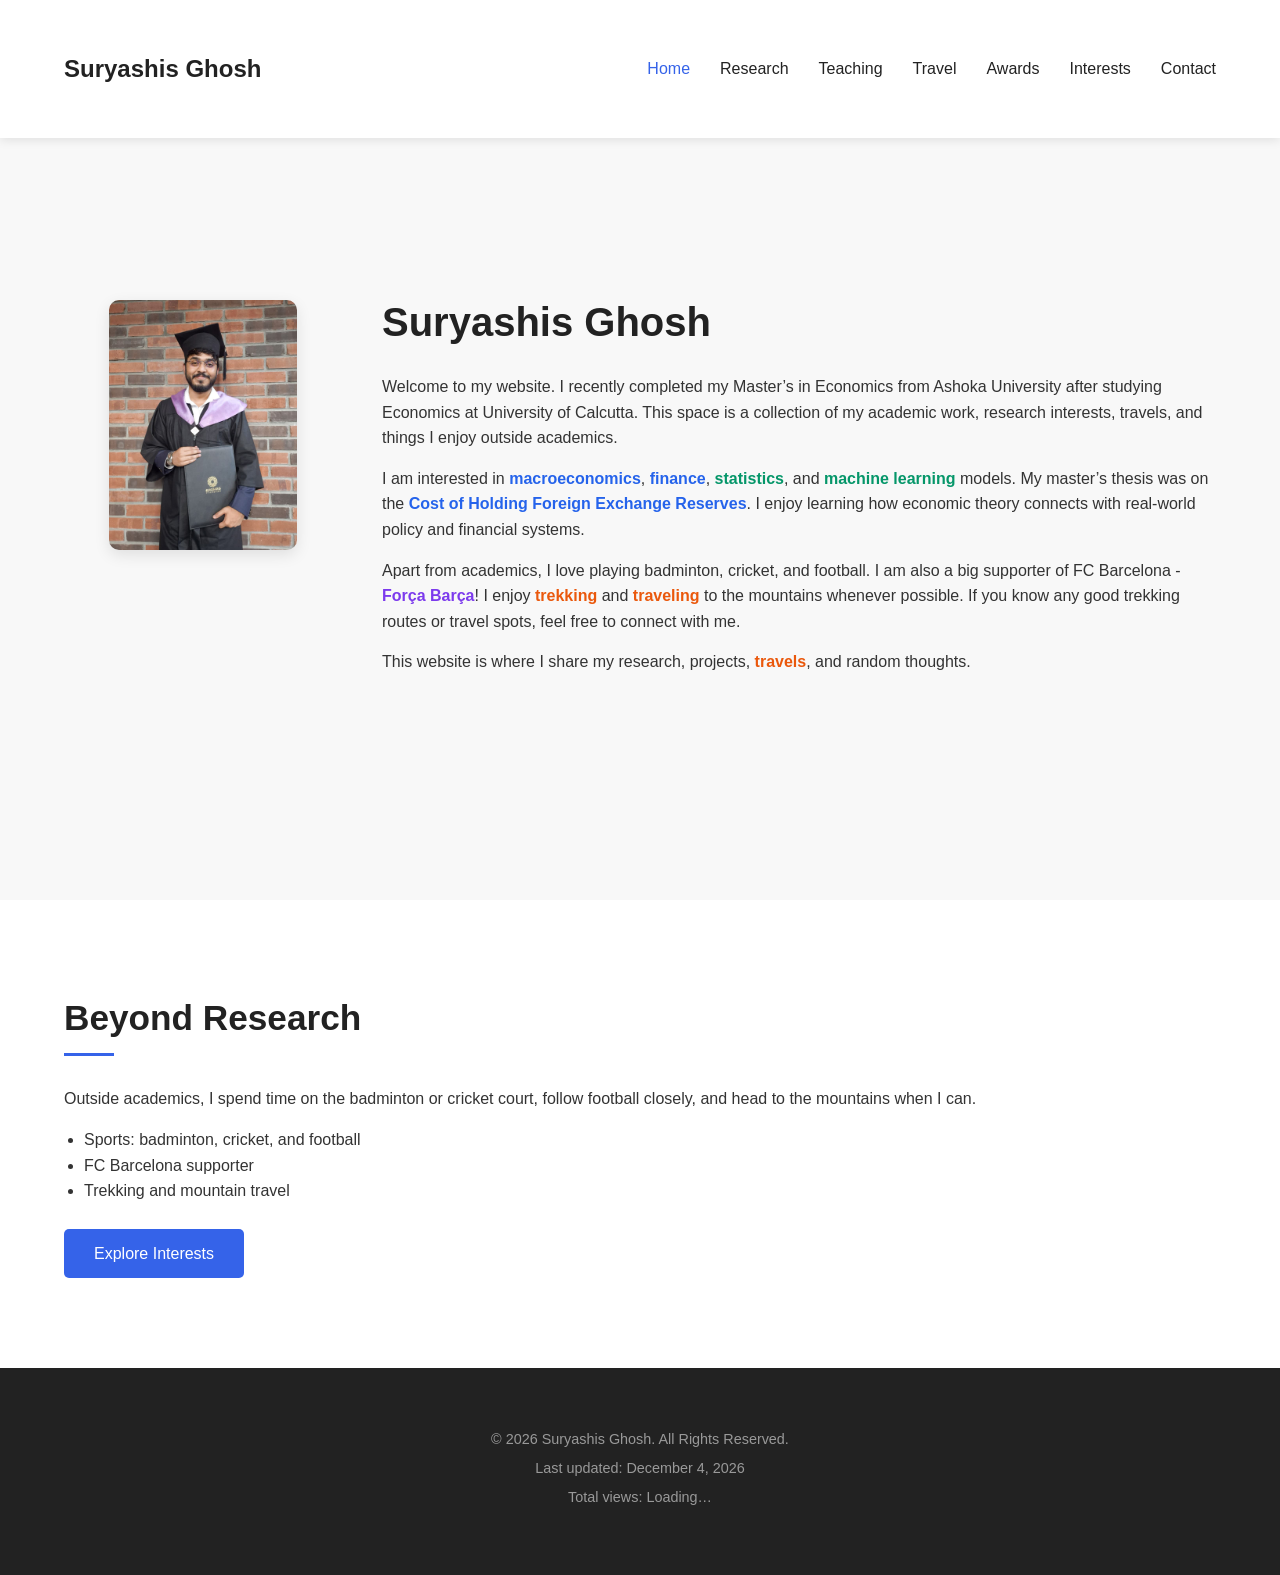
<file: index.html>
<!DOCTYPE html>
<html lang="en">
  <head>
    <meta charset="UTF-8" />
    <meta name="viewport" content="width=device-width, initial-scale=1.0" />
    <title>Suryashis Ghosh - Personal Website</title>
    <meta name="description" content="Personal website of Suryashis Ghosh, Economics Researcher at Ashoka University" />
    <meta name="author" content="Suryashis Ghosh" />

     <meta property="og:title" content="Suryashis Ghosh - Economics Researcher" />
    <meta property="og:description" content="Personal website showcasing research, teaching and travel experiences" />
    <meta property="og:type" content="website" />
    <meta property="og:image" content="https://gsuryashis.github.io/src/Homepage pic.jpg" />

    <meta name="twitter:card" content="summary_large_image" />
    <meta name="twitter:site" content="@suryashis33_" />
    <meta name="twitter:image" content="https://gsuryashis.github.io/src/Homepage pic.jpg" />
    
    <meta http-equiv="refresh" content="0;url=src/index.html">
  </head>

  <body>
    <p>Redirecting to <a href="src/index.html">Suryashis Ghosh's Personal Website</a>...</p>
    <!-- IMPORTANT: DO NOT REMOVE THIS SCRIPT TAG OR THIS VERY COMMENT! -->
    <script src="https://cdn.gpteng.co/gptengineer.js" type="module"></script>
  </body>
</html>
</file>
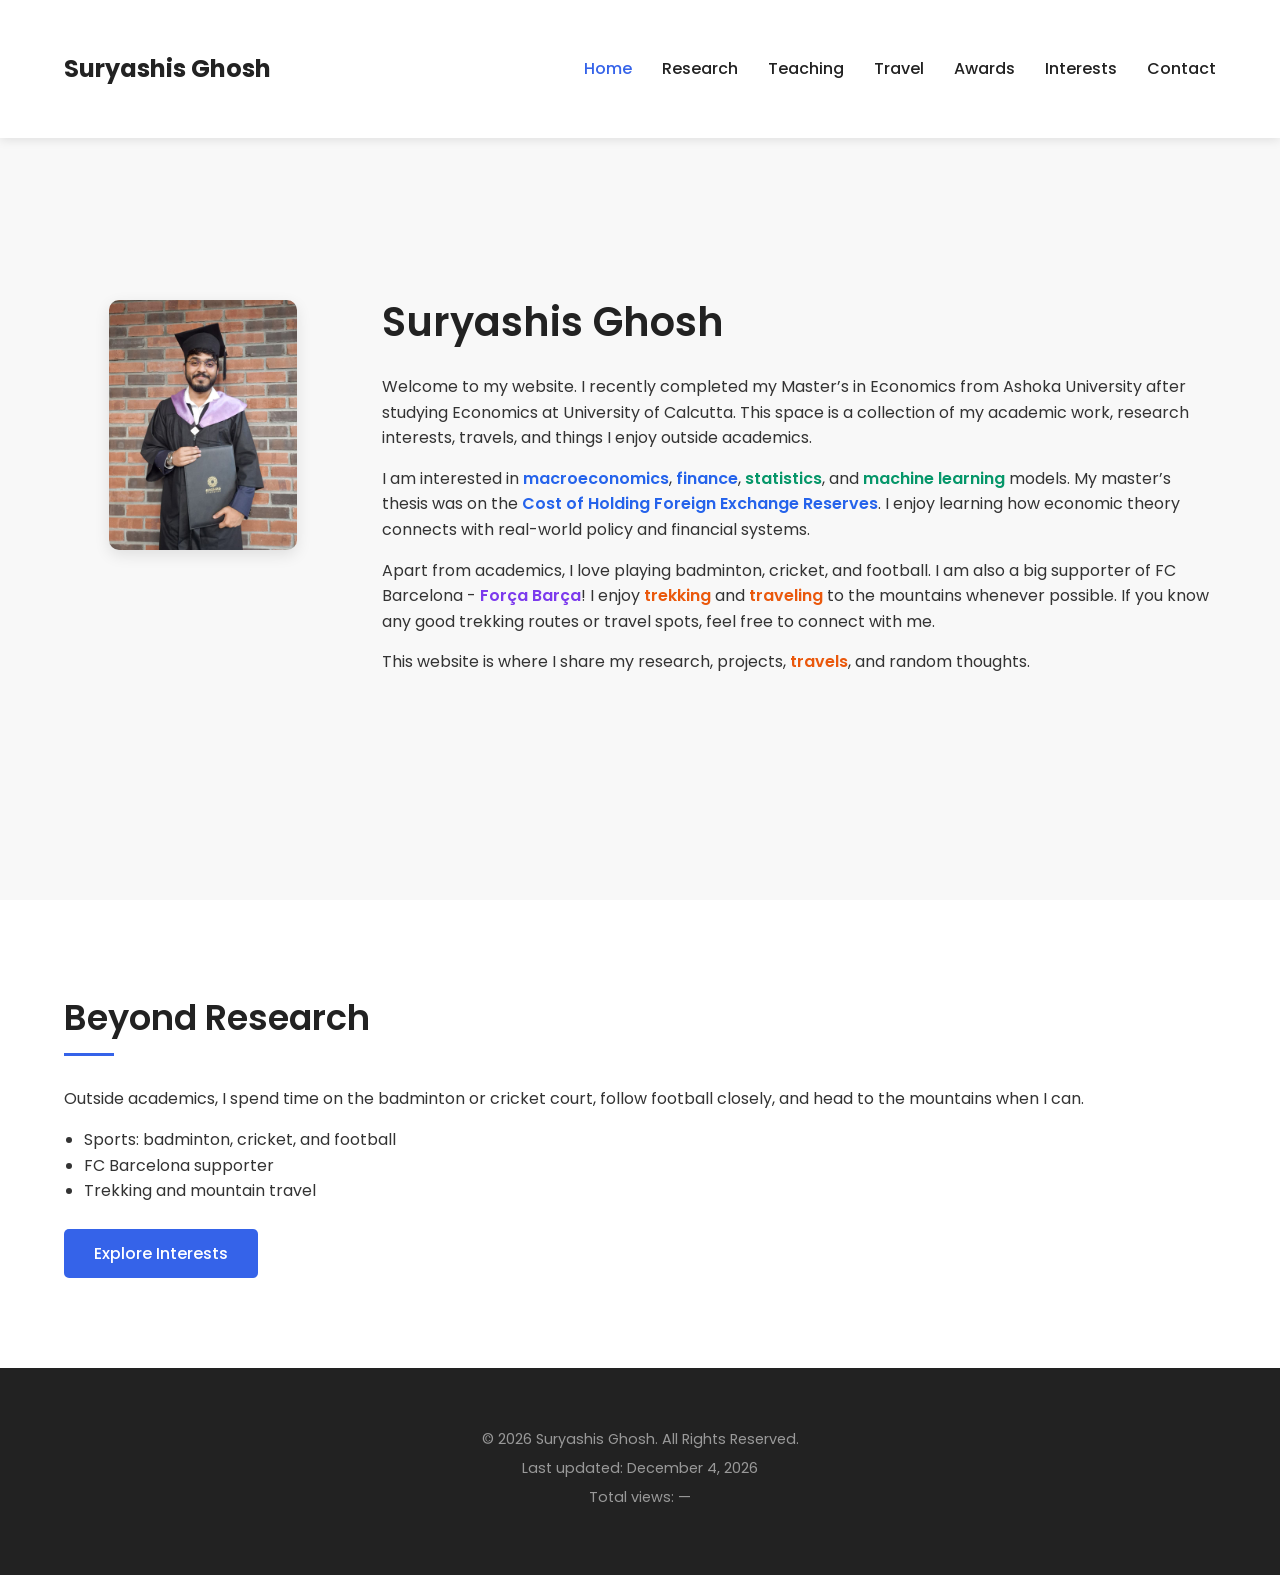
<file: src/index.html>
<!DOCTYPE html>
<html lang="en">
<head>
  <meta charset="UTF-8">
  <meta name="viewport" content="width=device-width, initial-scale=1.0">
  <title>Suryashis Ghosh - Personal Website</title>
  <meta name="description" content="Curriculum vitae and academic profile of Suryashis Ghosh">
  <meta name="author" content="Suryashis Ghosh">

  <meta property="og:type" content="website">
  <meta property="og:url" content="https://gsuryashis.github.io/">
  <meta property="og:title" content="Suryashis Ghosh - Economics Researcher">
  <meta property="og:description" content="Academic profile, research, awards, and travel">
  <meta property="og:image" content="https://gsuryashis.github.io/src/Homepage pic.jpg">

  <meta property="twitter:card" content="summary_large_image">
  <meta property="twitter:url" content="https://gsuryashis.github.io/">
  <meta property="twitter:title" content="Suryashis Ghosh - Economics Researcher">
  <meta property="twitter:description" content="Academic profile, research, awards, and travel">
  <meta property="twitter:image" content="https://gsuryashis.github.io/src/Homepage pic.jpg"> 

  <link rel="stylesheet" href="style.css">
  <link href="https://fonts.googleapis.com/css2?family=Poppins:wght@300;400;500;600;700&display=swap" rel="stylesheet">
  <link rel="stylesheet" href="https://cdnjs.cloudflare.com/ajax/libs/font-awesome/6.4.0/css/all.min.css">
</head>
<body>
  <header>
    <div class="container">
      <nav class="navbar">
        <a href="index.html" class="logo">Suryashis Ghosh</a>
        <div class="menu-toggle">
          <i class="fas fa-bars"></i>
        </div>
        <ul class="nav-links">
          <li><a href="index.html" class="active">Home</a></li>
          <li><a href="research.html">Research</a></li>
          <li><a href="teaching.html">Teaching</a></li>
          <li><a href="travel.html">Travel</a></li>
          <li><a href="awards.html">Awards</a></li>
          <li><a href="random.html">Interests</a></li>
          <li><a href="contact.html">Contact</a></li>
        </ul>
      </nav>
    </div>
  </header>

  <section class="hero">
    <div class="container">
      <div class="hero-flex">
        <div class="hero-image profile-pic">
          <img src="Homepage pic.jpg" alt="Suryashis Ghosh">
        </div>
        <div class="hero-content">
          <h1 class="hero-title">Suryashis Ghosh</h1>
          <div class="intro-text">
            <p>Welcome to my website. I recently completed my Master’s in Economics from Ashoka University after studying Economics at University of Calcutta. This space is a collection of my academic work, research interests, travels, and things I enjoy outside academics.</p>
            <p>I am interested in <span class="highlight-econ">macroeconomics</span>, <span class="highlight-econ">finance</span>, <span class="highlight-ml">statistics</span>, and <span class="highlight-ml">machine learning</span> models. My master’s thesis was on the <span class="highlight-econ">Cost of Holding Foreign Exchange Reserves</span>. I enjoy learning how economic theory connects with real-world policy and financial systems.</p>
            <p>Apart from academics, I love playing badminton, cricket, and football. I am also a big supporter of FC Barcelona - <span class="highlight-barca">Força Barça</span>! I enjoy <span class="highlight-travel">trekking</span> and <span class="highlight-travel">traveling</span> to the mountains whenever possible. If you know any good trekking routes or travel spots, feel free to connect with me.</p>
            <p>This website is where I share my research, projects, <span class="highlight-travel">travels</span>, and random thoughts.</p>
          </div>
        </div>
      </div>
    </div>
  </section>

  <section class="beyond-section">
    <div class="container">
      <h2 class="section-title">Beyond Research</h2>
      <p>Outside academics, I spend time on the badminton or cricket court, follow football closely, and head to the mountains when I can.</p>
      <ul class="info-list beyond-list">
        <li>Sports: badminton, cricket, and football</li>
        <li>FC Barcelona supporter</li>
        <li>Trekking and mountain travel</li>
      </ul>
      <a class="btn" href="random.html">Explore Interests</a>
    </div>
  </section>

  <footer>
    <div class="container footer-simple">
      <p class="footer-text">&copy; 2026 Suryashis Ghosh. All Rights Reserved.</p>
      <p class="footer-text">Last updated: <span data-last-updated>Loading…</span></p>
      <p class="footer-views">Total views: <span data-view-count>Loading…</span></p>
    </div>
  </footer>

  <script src="script.js"></script>
</body>
</html>
</file>
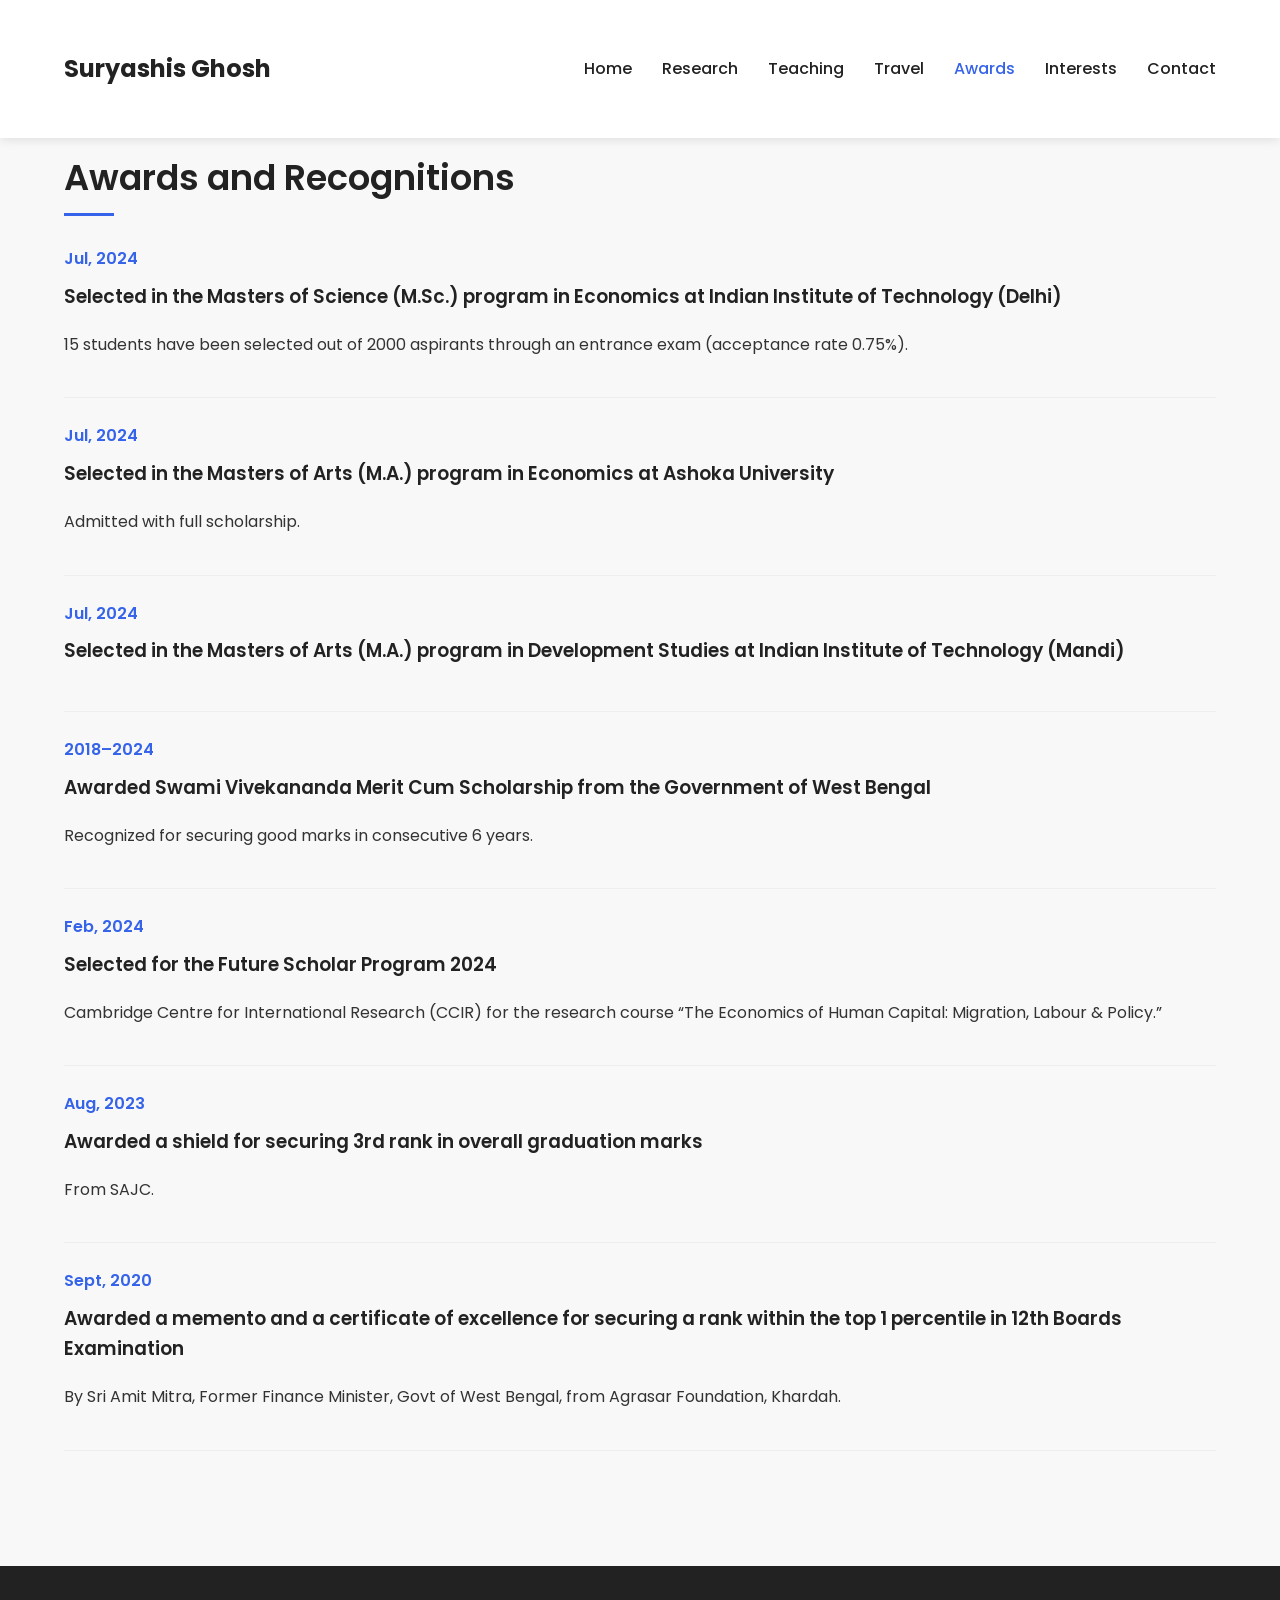
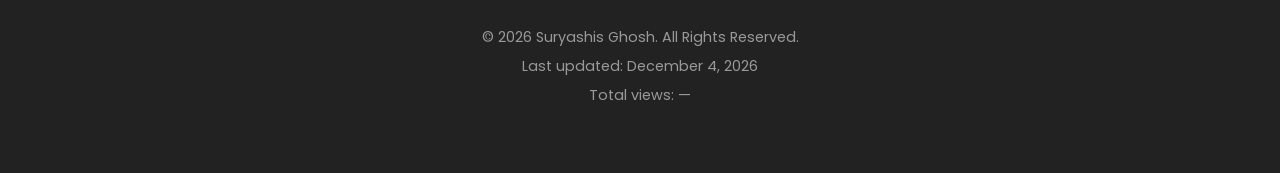
<file: src/awards.html>
<!DOCTYPE html>
<html lang="en">
<head>
  <meta charset="UTF-8">
  <meta name="viewport" content="width=device-width, initial-scale=1.0">
  <title>Awards & Recognitions - Suryashis Ghosh</title>
  <link rel="stylesheet" href="style.css">
  <link href="https://fonts.googleapis.com/css2?family=Poppins:wght@300;400;500;600;700&display=swap" rel="stylesheet">
  <link rel="stylesheet" href="https://cdnjs.cloudflare.com/ajax/libs/font-awesome/6.4.0/css/all.min.css">
</head>
<body>
  <header>
    <div class="container">
      <nav class="navbar">
        <a href="index.html" class="logo">Suryashis Ghosh</a>
        <div class="menu-toggle">
          <i class="fas fa-bars"></i>
        </div>
        <ul class="nav-links">
          <li><a href="index.html">Home</a></li>
          <li><a href="research.html">Research</a></li>
          <li><a href="teaching.html">Teaching</a></li>
          <li><a href="travel.html">Travel</a></li>
          <li><a href="awards.html" class="active">Awards</a></li>
          <li><a href="random.html">Interests</a></li>
          <li><a href="contact.html">Contact</a></li>
        </ul>
      </nav>
    </div>
  </header>

  <section class="awards-section" style="padding-top: 120px; padding-bottom: 60px;">
    <div class="container">
      <h2 class="section-title">Awards and Recognitions</h2>

      <div class="awards-item">
        <div class="awards-date">Jul, 2024</div>
        <h3>Selected in the Masters of Science (M.Sc.) program in Economics at Indian Institute of Technology (Delhi)</h3>
        <p>15 students have been selected out of 2000 aspirants through an entrance exam (acceptance rate 0.75%).</p>
      </div>

      <div class="awards-item">
        <div class="awards-date">Jul, 2024</div>
        <h3>Selected in the Masters of Arts (M.A.) program in Economics at Ashoka University</h3>
        <p>Admitted with full scholarship.</p>
      </div>

      <div class="awards-item">
        <div class="awards-date">Jul, 2024</div>
        <h3>Selected in the Masters of Arts (M.A.) program in Development Studies at Indian Institute of Technology (Mandi)</h3>
      </div>

      <div class="awards-item">
        <div class="awards-date">2018–2024</div>
        <h3>Awarded Swami Vivekananda Merit Cum Scholarship from the Government of West Bengal</h3>
        <p>Recognized for securing good marks in consecutive 6 years.</p>
      </div>

      <div class="awards-item">
        <div class="awards-date">Feb, 2024</div>
        <h3>Selected for the Future Scholar Program 2024</h3>
        <p>Cambridge Centre for International Research (CCIR) for the research course “The Economics of Human Capital: Migration, Labour &amp; Policy.”</p>
      </div>

      <div class="awards-item">
        <div class="awards-date">Aug, 2023</div>
        <h3>Awarded a shield for securing 3rd rank in overall graduation marks</h3>
        <p>From SAJC.</p>
      </div>

      <div class="awards-item">
        <div class="awards-date">Sept, 2020</div>
        <h3>Awarded a memento and a certificate of excellence for securing a rank within the top 1 percentile in 12th Boards Examination</h3>
        <p>By Sri Amit Mitra, Former Finance Minister, Govt of West Bengal, from Agrasar Foundation, Khardah.</p>
      </div>
    </div>
  </section>

  <footer>
    <div class="container footer-simple">
      <p class="footer-text">&copy; 2026 Suryashis Ghosh. All Rights Reserved.</p>
      <p class="footer-text">Last updated: <span data-last-updated>Loading…</span></p>
      <p class="footer-views">Total views: <span data-view-count>Loading…</span></p>
    </div>
  </footer>

  <script src="script.js"></script>
</body>
</html>
</file>
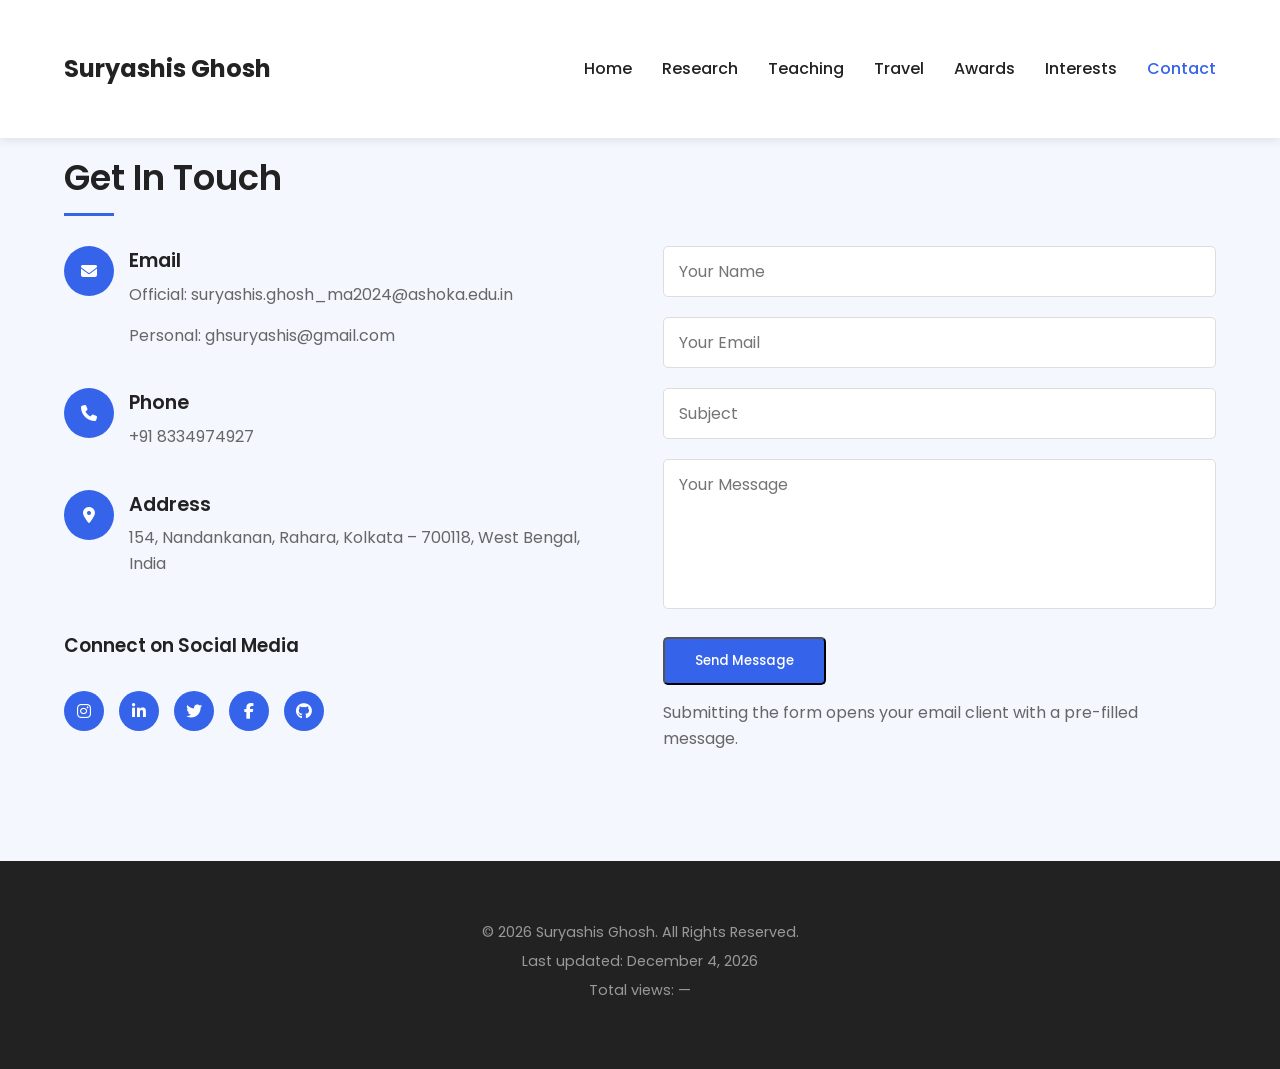
<file: src/contact.html>
<!DOCTYPE html>
<html lang="en">
<head>
  <meta charset="UTF-8">
  <meta name="viewport" content="width=device-width, initial-scale=1.0">
  <title>Contact - Suryashis Ghosh</title>
  <link rel="stylesheet" href="style.css">
  <link href="https://fonts.googleapis.com/css2?family=Poppins:wght@300;400;500;600;700&display=swap" rel="stylesheet">
  <link rel="stylesheet" href="https://cdnjs.cloudflare.com/ajax/libs/font-awesome/6.4.0/css/all.min.css">
</head>
<body>
  <header>
    <div class="container">
      <nav class="navbar">
        <a href="index.html" class="logo">Suryashis Ghosh</a>
        <div class="menu-toggle">
          <i class="fas fa-bars"></i>
        </div>
        <ul class="nav-links">
          <li><a href="index.html">Home</a></li>
          <li><a href="research.html">Research</a></li>
          <li><a href="teaching.html">Teaching</a></li>
          <li><a href="travel.html">Travel</a></li>
          <li><a href="awards.html">Awards</a></li>
          <li><a href="random.html">Interests</a></li>
          <li><a href="contact.html" class="active">Contact</a></li>
        </ul>
      </nav>
    </div>
  </header>

  <section class="contact-section" style="padding-top: 120px;">
    <div class="container">
      <h2 class="section-title">Get In Touch</h2>

      <div class="contact-container">
        <div class="contact-info">
          <div class="contact-item">
            <div class="contact-icon">
              <i class="fas fa-envelope"></i>
            </div>
            <div class="contact-content">
              <h3>Email</h3>
              <p>Official: <a href="mailto:suryashis.ghosh_ma2024@ashoka.edu.in">suryashis.ghosh_ma2024@ashoka.edu.in</a></p>
              <p>Personal: <a href="mailto:ghsuryashis@gmail.com">ghsuryashis@gmail.com</a></p>
            </div>
          </div>

          <div class="contact-item">
            <div class="contact-icon">
              <i class="fas fa-phone"></i>
            </div>
            <div class="contact-content">
              <h3>Phone</h3>
              <p><a href="tel:+918334974927">+91 8334974927</a></p>
            </div>
          </div>

          <div class="contact-item">
            <div class="contact-icon">
              <i class="fas fa-map-marker-alt"></i>
            </div>
            <div class="contact-content">
              <h3>Address</h3>
              <p>154, Nandankanan, Rahara, Kolkata – 700118, West Bengal, India</p>
            </div>
          </div>

          <h3 style="margin-top: 40px; margin-bottom: 20px;">Connect on Social Media</h3>
          <div class="social-links" style="margin-bottom: 40px;">
            <a href="https://www.instagram.com/suryashis__?igsh=MTIybG44cTZhZmIxaA==" target="_blank" rel="noopener"><i class="fab fa-instagram"></i></a>
            <a href="https://www.linkedin.com/in/suryashis-ghosh-774971322" target="_blank" rel="noopener"><i class="fab fa-linkedin-in"></i></a>
            <a href="https://x.com/suryashis33_" target="_blank" rel="noopener"><i class="fab fa-twitter"></i></a>
            <a href="https://www.facebook.com/share/18gVWW1637/" target="_blank" rel="noopener"><i class="fab fa-facebook-f"></i></a>
            <a href="https://github.com/gsuryashis" target="_blank" rel="noopener"><i class="fab fa-github"></i></a>
          </div>
        </div>

        <div class="contact-form">
          <form id="contact-form" data-recipient="ghsuryashis@gmail.com">
            <div class="form-group">
              <input type="text" class="form-control" name="name" placeholder="Your Name" required>
            </div>

            <div class="form-group">
              <input type="email" class="form-control" name="email" placeholder="Your Email" required>
            </div>

            <div class="form-group">
              <input type="text" class="form-control" name="subject" placeholder="Subject" required>
            </div>

            <div class="form-group">
              <textarea class="form-control" name="message" placeholder="Your Message" required></textarea>
            </div>

            <button type="submit" class="btn">Send Message</button>
            <p style="margin-top: 15px; color: #666;">Submitting the form opens your email client with a pre-filled message.</p>
          </form>
        </div>
      </div>
    </div>
  </section>

  <footer>
    <div class="container footer-simple">
      <p class="footer-text">&copy; 2026 Suryashis Ghosh. All Rights Reserved.</p>
      <p class="footer-text">Last updated: <span data-last-updated>Loading…</span></p>
      <p class="footer-views">Total views: <span data-view-count>Loading…</span></p>
    </div>
  </footer>

  <script src="script.js"></script>
</body>
</html>
</file>
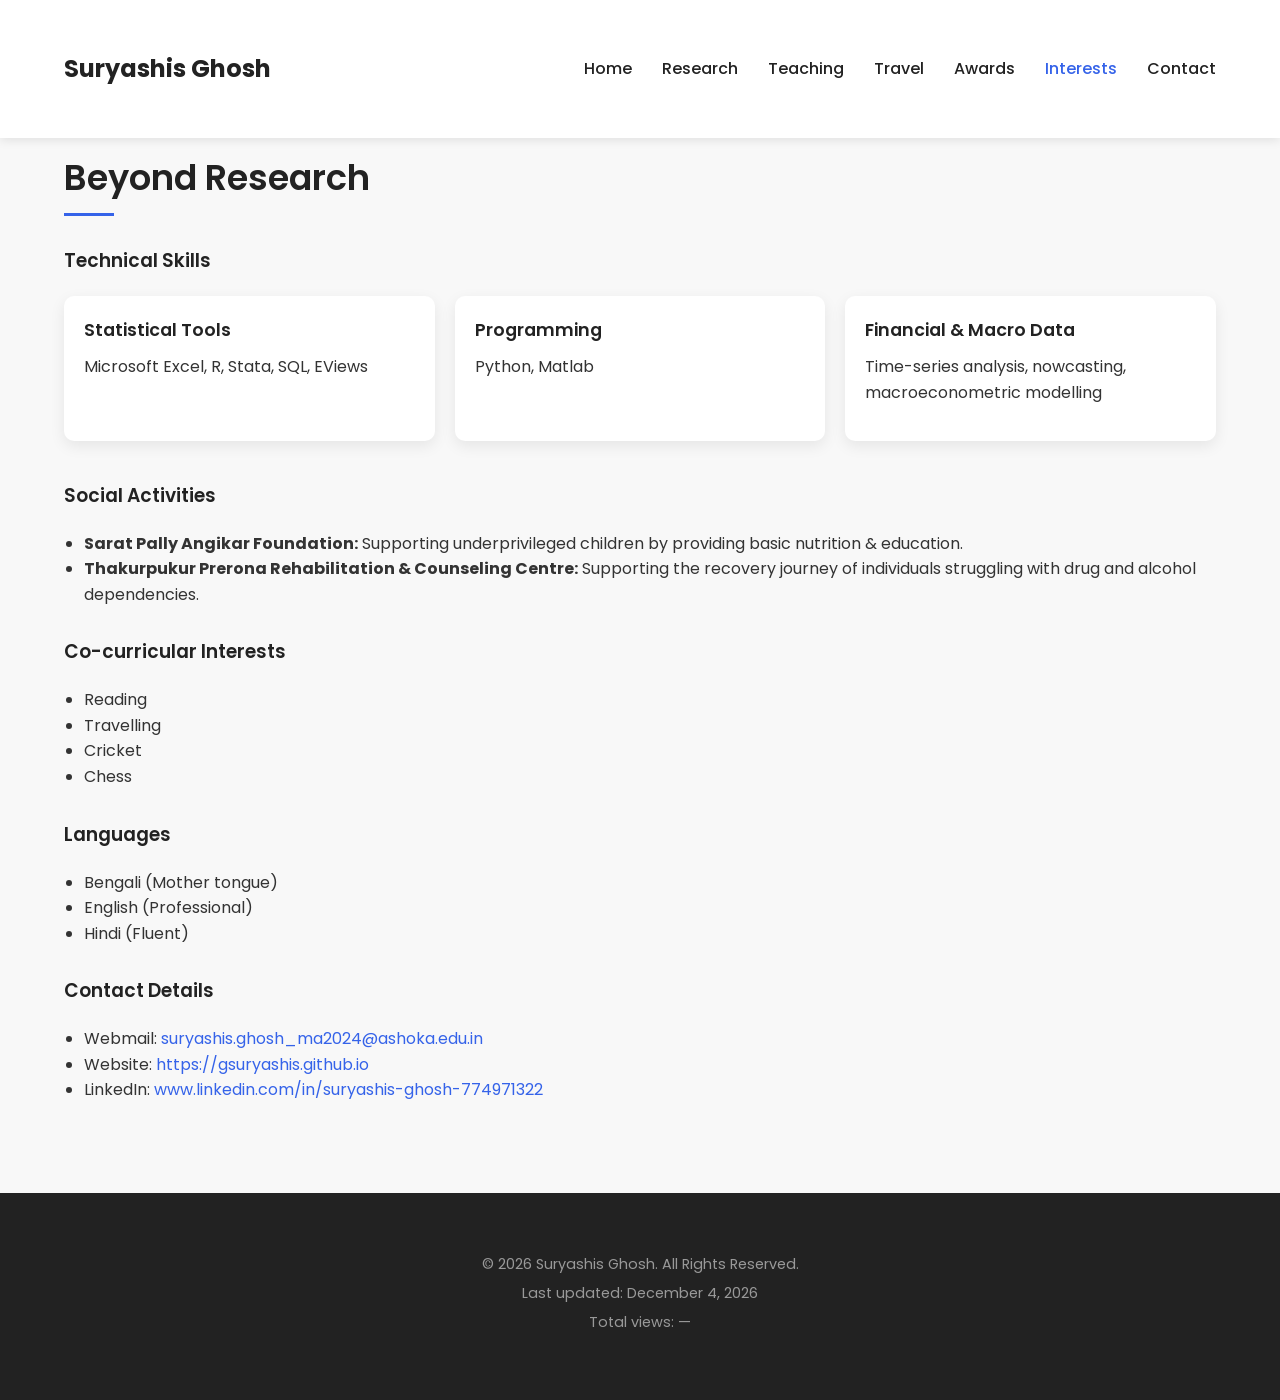
<file: src/random.html>
<!DOCTYPE html>
<html lang="en">
<head>
  <meta charset="UTF-8">
  <meta name="viewport" content="width=device-width, initial-scale=1.0">
  <title>Beyond Research - Suryashis Ghosh</title>
  <link rel="stylesheet" href="style.css">
  <link href="https://fonts.googleapis.com/css2?family=Poppins:wght@300;400;500;600;700&display=swap" rel="stylesheet">
  <link rel="stylesheet" href="https://cdnjs.cloudflare.com/ajax/libs/font-awesome/6.4.0/css/all.min.css">
</head>
<body>
  <header>
    <div class="container">
      <nav class="navbar">
        <a href="index.html" class="logo">Suryashis Ghosh</a>
        <div class="menu-toggle">
          <i class="fas fa-bars"></i>
        </div>
        <ul class="nav-links">
          <li><a href="index.html">Home</a></li>
          <li><a href="research.html">Research</a></li>
          <li><a href="teaching.html">Teaching</a></li>
          <li><a href="travel.html">Travel</a></li>
          <li><a href="awards.html">Awards</a></li>
          <li><a href="random.html" class="active">Interests</a></li>
          <li><a href="contact.html">Contact</a></li>
        </ul>
      </nav>
    </div>
  </header>

  <section class="random-section" style="padding-top: 120px; padding-bottom: 60px;">
    <div class="container">
      <h2 class="section-title">Beyond Research</h2>

      <h3>Technical Skills</h3>
      <div class="skills-grid">
        <div class="skills-card">
          <h3>Statistical Tools</h3>
          <p>Microsoft Excel, R, Stata, SQL, EViews</p>
        </div>
        <div class="skills-card">
          <h3>Programming</h3>
          <p>Python, Matlab</p>
        </div>
        <div class="skills-card">
          <h3>Financial &amp; Macro Data</h3>
          <p>Time-series analysis, nowcasting, macroeconometric modelling</p>
        </div>
      </div>

      <h3 style="margin-top: 40px;">Social Activities</h3>
      <ul class="info-list" style="margin-bottom: 30px;">
        <li><strong>Sarat Pally Angikar Foundation:</strong> Supporting underprivileged children by providing basic nutrition &amp; education.</li>
        <li><strong>Thakurpukur Prerona Rehabilitation &amp; Counseling Centre:</strong> Supporting the recovery journey of individuals struggling with drug and alcohol dependencies.</li>
      </ul>

      <h3>Co-curricular Interests</h3>
      <ul class="info-list" style="margin-bottom: 30px;">
        <li>Reading</li>
        <li>Travelling</li>
        <li>Cricket</li>
        <li>Chess</li>
      </ul>

      <h3>Languages</h3>
      <ul class="info-list" style="margin-bottom: 30px;">
        <li>Bengali (Mother tongue)</li>
        <li>English (Professional)</li>
        <li>Hindi (Fluent)</li>
      </ul>

      <h3>Contact Details</h3>
      <ul class="info-list">
        <li>Webmail: <a href="mailto:suryashis.ghosh_ma2024@ashoka.edu.in">suryashis.ghosh_ma2024@ashoka.edu.in</a></li>
        <li>Website: <a href="https://gsuryashis.github.io" target="_blank" rel="noopener">https://gsuryashis.github.io</a></li>
        <li>LinkedIn: <a href="https://www.linkedin.com/in/suryashis-ghosh-774971322" target="_blank" rel="noopener">www.linkedin.com/in/suryashis-ghosh-774971322</a></li>
      </ul>
    </div>
  </section>

  <footer>
    <div class="container footer-simple">
      <p class="footer-text">&copy; 2026 Suryashis Ghosh. All Rights Reserved.</p>
      <p class="footer-text">Last updated: <span data-last-updated>Loading…</span></p>
      <p class="footer-views">Total views: <span data-view-count>Loading…</span></p>
    </div>
  </footer>

  <script src="script.js"></script>
</body>
</html>
</file>
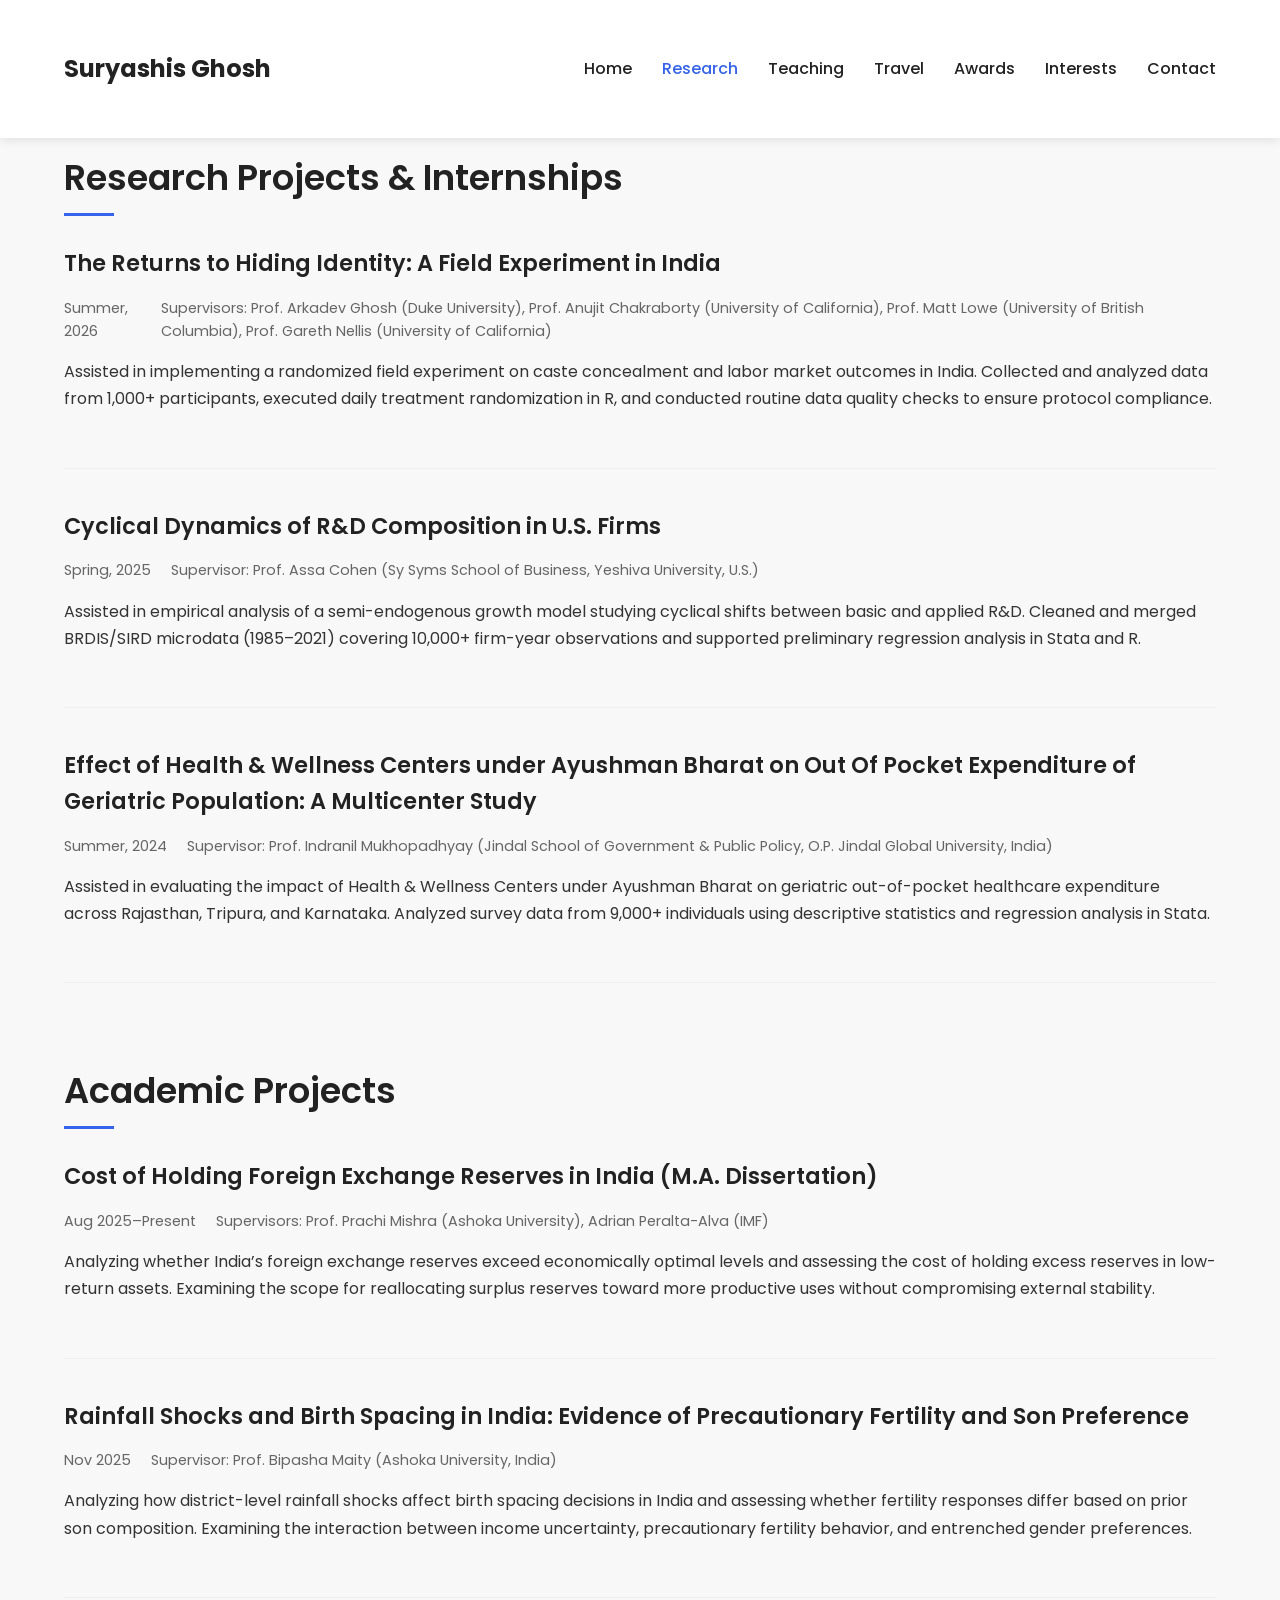
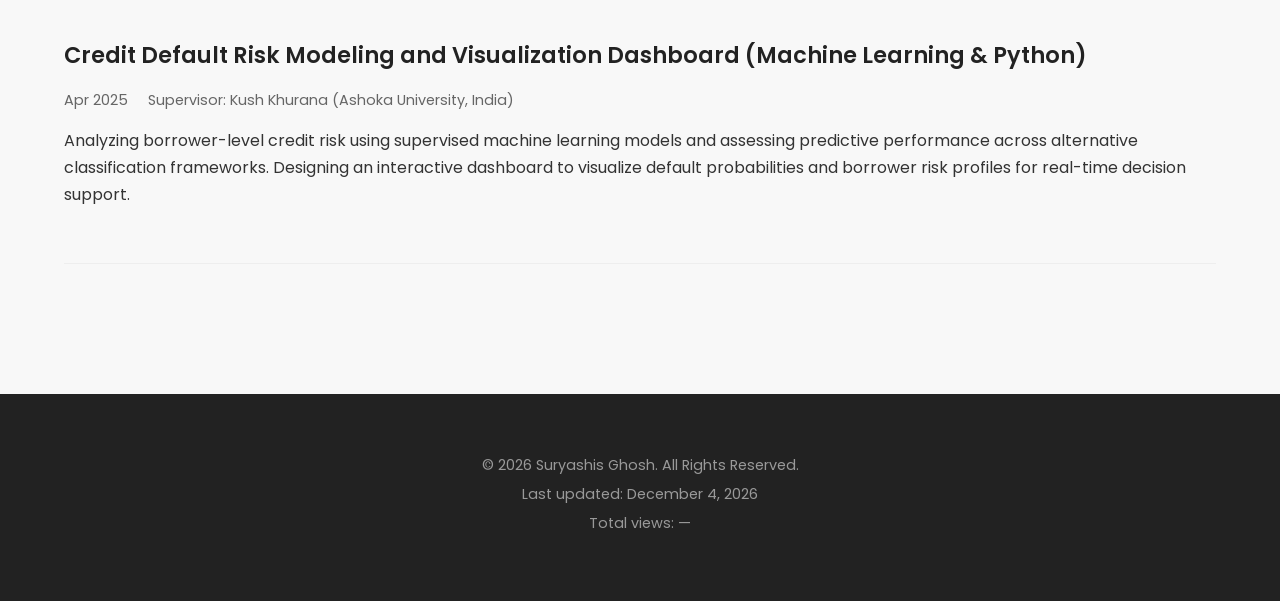
<file: src/research.html>
<!DOCTYPE html>
<html lang="en">
<head>
  <meta charset="UTF-8">
  <meta name="viewport" content="width=device-width, initial-scale=1.0">
  <title>Research & Academic Work - Suryashis Ghosh</title>
  <link rel="stylesheet" href="style.css">
  <link href="https://fonts.googleapis.com/css2?family=Poppins:wght@300;400;500;600;700&display=swap" rel="stylesheet">
  <link rel="stylesheet" href="https://cdnjs.cloudflare.com/ajax/libs/font-awesome/6.4.0/css/all.min.css">
</head>
<body>
  <header>
    <div class="container">
      <nav class="navbar">
        <a href="index.html" class="logo">Suryashis Ghosh</a>
        <div class="menu-toggle">
          <i class="fas fa-bars"></i>
        </div>
        <ul class="nav-links">
          <li><a href="index.html">Home</a></li>
          <li><a href="research.html" class="active">Research</a></li>
          <li><a href="teaching.html">Teaching</a></li>
          <li><a href="travel.html">Travel</a></li>
          <li><a href="awards.html">Awards</a></li>
          <li><a href="random.html">Interests</a></li>
          <li><a href="contact.html">Contact</a></li>
        </ul>
      </nav>
    </div>
  </header>

  <section class="research-section" style="padding-top: 120px; padding-bottom: 60px;">
    <div class="container">
      <h2 class="section-title">Research Projects &amp; Internships</h2>

      <div class="project-item">
        <h3 class="project-title">The Returns to Hiding Identity: A Field Experiment in India</h3>
        <div class="project-meta">
          <div class="project-time">Summer, 2026</div>
          <div class="project-supervisor">Supervisors: Prof. Arkadev Ghosh (Duke University), Prof. Anujit Chakraborty (University of California), Prof. Matt Lowe (University of British Columbia), Prof. Gareth Nellis (University of California)</div>
        </div>
        <p class="project-description">
          Assisted in implementing a randomized field experiment on caste concealment and labor market outcomes in India. Collected and analyzed data from 1,000+ participants, executed daily treatment randomization in R, and conducted routine data quality checks to ensure protocol compliance.
        </p>
      </div>

      <div class="project-item">
        <h3 class="project-title">Cyclical Dynamics of R&amp;D Composition in U.S. Firms</h3>
        <div class="project-meta">
          <div class="project-time">Spring, 2025</div>
          <div class="project-supervisor">Supervisor: Prof. Assa Cohen (Sy Syms School of Business, Yeshiva University, U.S.)</div>
        </div>
        <p class="project-description">
          Assisted in empirical analysis of a semi-endogenous growth model studying cyclical shifts between basic and applied R&amp;D. Cleaned and merged BRDIS/SIRD microdata (1985–2021) covering 10,000+ firm-year observations and supported preliminary regression analysis in Stata and R.
        </p>
      </div>

      <div class="project-item">
        <h3 class="project-title">Effect of Health &amp; Wellness Centers under Ayushman Bharat on Out Of Pocket Expenditure of Geriatric Population: A Multicenter Study</h3>
        <div class="project-meta">
          <div class="project-time">Summer, 2024</div>
          <div class="project-supervisor">Supervisor: Prof. Indranil Mukhopadhyay (Jindal School of Government &amp; Public Policy, O.P. Jindal Global University, India)</div>
        </div>
        <p class="project-description">
          Assisted in evaluating the impact of Health &amp; Wellness Centers under Ayushman Bharat on geriatric out-of-pocket healthcare expenditure across Rajasthan, Tripura, and Karnataka. Analyzed survey data from 9,000+ individuals using descriptive statistics and regression analysis in Stata.
        </p>
      </div>

      <h2 class="section-title" style="margin-top: 40px;">Academic Projects</h2>

      <div class="project-item">
        <h3 class="project-title">Cost of Holding Foreign Exchange Reserves in India (M.A. Dissertation)</h3>
        <div class="project-meta">
          <div class="project-time">Aug 2025–Present</div>
          <div class="project-supervisor">Supervisors: Prof. Prachi Mishra (Ashoka University), Adrian Peralta-Alva (IMF)</div>
        </div>
        <p class="project-description">
          Analyzing whether India’s foreign exchange reserves exceed economically optimal levels and assessing the cost of holding excess reserves in low-return assets. Examining the scope for reallocating surplus reserves toward more productive uses without compromising external stability.
        </p>
      </div>

      <div class="project-item">
        <h3 class="project-title">Rainfall Shocks and Birth Spacing in India: Evidence of Precautionary Fertility and Son Preference</h3>
        <div class="project-meta">
          <div class="project-time">Nov 2025</div>
          <div class="project-supervisor">Supervisor: Prof. Bipasha Maity (Ashoka University, India)</div>
        </div>
        <p class="project-description">
          Analyzing how district-level rainfall shocks affect birth spacing decisions in India and assessing whether fertility responses differ based on prior son composition. Examining the interaction between income uncertainty, precautionary fertility behavior, and entrenched gender preferences.
        </p>
      </div>

      <div class="project-item">
        <h3 class="project-title">Credit Default Risk Modeling and Visualization Dashboard (Machine Learning &amp; Python)</h3>
        <div class="project-meta">
          <div class="project-time">Apr 2025</div>
          <div class="project-supervisor">Supervisor: Kush Khurana (Ashoka University, India)</div>
        </div>
        <p class="project-description">
          Analyzing borrower-level credit risk using supervised machine learning models and assessing predictive performance across alternative classification frameworks. Designing an interactive dashboard to visualize default probabilities and borrower risk profiles for real-time decision support.
        </p>
      </div>
    </div>
  </section>

  <footer>
    <div class="container footer-simple">
      <p class="footer-text">&copy; 2026 Suryashis Ghosh. All Rights Reserved.</p>
      <p class="footer-text">Last updated: <span data-last-updated>Loading…</span></p>
      <p class="footer-views">Total views: <span data-view-count>Loading…</span></p>
    </div>
  </footer>

  <script src="script.js"></script>
</body>
</html>
</file>
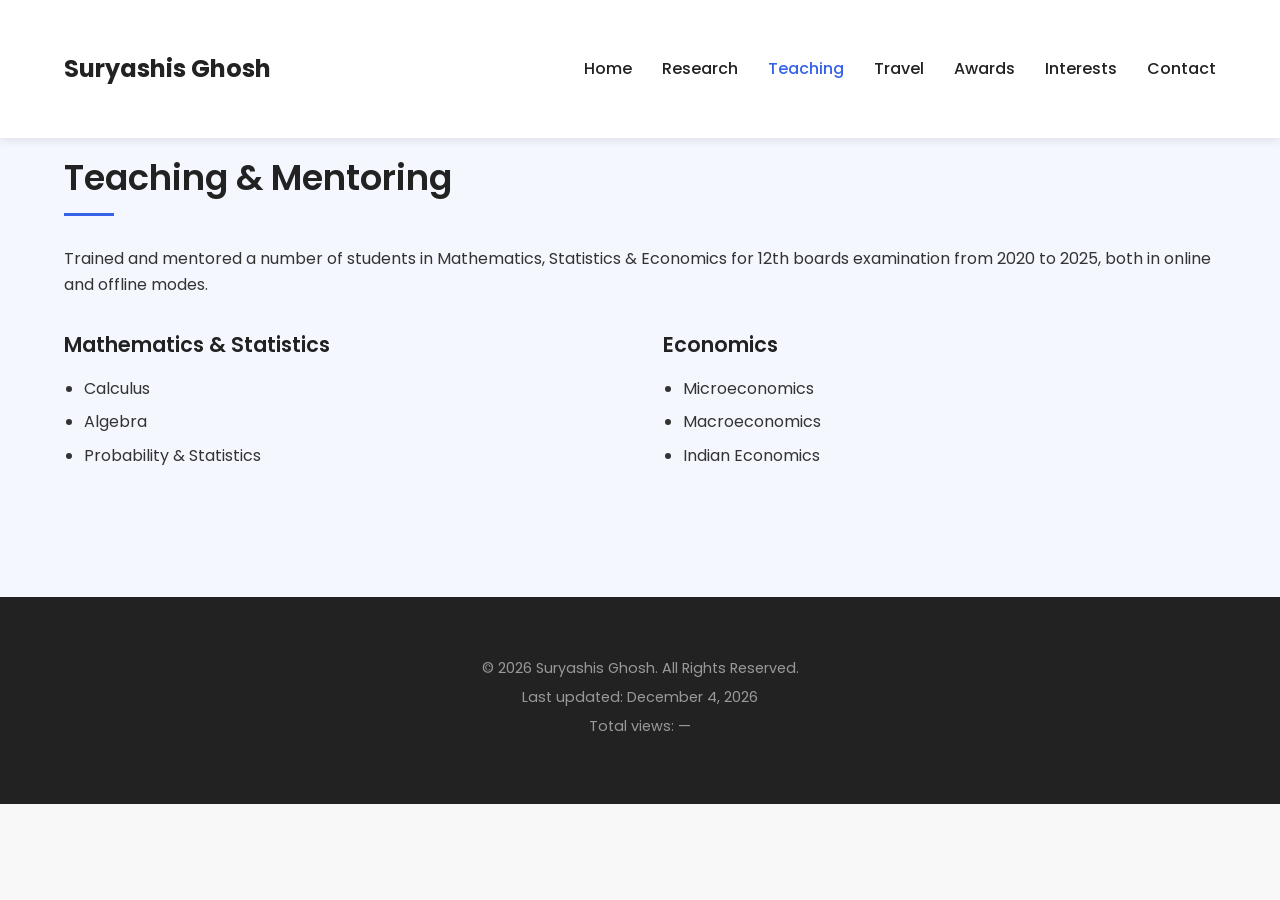
<file: src/teaching.html>
<!DOCTYPE html>
<html lang="en">
<head>
  <meta charset="UTF-8">
  <meta name="viewport" content="width=device-width, initial-scale=1.0">
  <title>Teaching - Suryashis Ghosh</title>
  <link rel="stylesheet" href="style.css">
  <link href="https://fonts.googleapis.com/css2?family=Poppins:wght@300;400;500;600;700&display=swap" rel="stylesheet">
  <link rel="stylesheet" href="https://cdnjs.cloudflare.com/ajax/libs/font-awesome/6.4.0/css/all.min.css">
</head>
<body>
  <header>
    <div class="container">
      <nav class="navbar">
        <a href="index.html" class="logo">Suryashis Ghosh</a>
        <div class="menu-toggle">
          <i class="fas fa-bars"></i>
        </div>
        <ul class="nav-links">
          <li><a href="index.html">Home</a></li>
          <li><a href="research.html">Research</a></li>
          <li><a href="teaching.html" class="active">Teaching</a></li>
          <li><a href="travel.html">Travel</a></li>
          <li><a href="awards.html">Awards</a></li>
          <li><a href="random.html">Interests</a></li>
          <li><a href="contact.html">Contact</a></li>
        </ul>
      </nav>
    </div>
  </header>

  <section class="teaching-section" style="padding-top: 120px;">
    <div class="container">
      <h2 class="section-title">Teaching &amp; Mentoring</h2>

      <p style="margin-bottom: 30px;">Trained and mentored a number of students in Mathematics, Statistics &amp; Economics for 12th boards examination from 2020 to 2025, both in online and offline modes.</p>

      <div class="teaching-content">
        <div class="teaching-area">
          <h3>Mathematics &amp; Statistics</h3>
          <ul>
            <li>Calculus</li>
            <li>Algebra</li>
            <li>Probability &amp; Statistics</li>
          </ul>
        </div>

        <div class="teaching-area">
          <h3>Economics</h3>
          <ul>
            <li>Microeconomics</li>
            <li>Macroeconomics</li>
            <li>Indian Economics</li>
          </ul>
        </div>
      </div>
    </div>
  </section>

  <footer>
    <div class="container footer-simple">
      <p class="footer-text">&copy; 2026 Suryashis Ghosh. All Rights Reserved.</p>
      <p class="footer-text">Last updated: <span data-last-updated>Loading…</span></p>
      <p class="footer-views">Total views: <span data-view-count>Loading…</span></p>
    </div>
  </footer>

  <script src="script.js"></script>
</body>
</html>
</file>
<file: src/style.css>
/* Global Styles */
* {
  margin: 0;
  padding: 0;
  box-sizing: border-box;
  font-family: 'Poppins', sans-serif;
}

body {
  line-height: 1.6;
  color: #333;
  background-color: #f8f8f8;
}

.container {
  width: 90%;
  max-width: 1200px;
  margin: 0 auto;
  padding: 30px 0;
}

h1, h2, h3, h4, h5, h6 {
  margin-bottom: 20px;
  color: #222;
  font-weight: 600;
}

a {
  text-decoration: none;
  color: #3563E9;
  transition: color 0.3s ease;
}

a:hover {
  color: #1d4ed8;
}

p {
  margin-bottom: 15px;
}

.accent-text {
  color: #3563E9;
  font-weight: 600;
}

.highlight-econ {
  color: #2563EB;
  font-weight: 600;
}

.highlight-ml {
  color: #059669;
  font-weight: 600;
}

.highlight-travel {
  color: #EA580C;
  font-weight: 600;
}

.highlight-barca {
  color: #7C3AED;
  font-weight: 600;
}

.section-title {
  font-size: 2.2rem;
  margin-bottom: 40px;
  position: relative;
  display: inline-block;
}

.section-title::after {
  content: '';
  position: absolute;
  bottom: -10px;
  left: 0;
  width: 50px;
  height: 3px;
  background-color: #3563E9;
}

.btn {
  display: inline-block;
  padding: 12px 30px;
  background-color: #3563E9;
  color: white;
  border-radius: 5px;
  font-weight: 500;
  transition: background-color 0.3s ease;
}

.btn:hover {
  background-color: #1d4ed8;
  color: white;
}

/* Header Styles */
header {
  background-color: white;
  box-shadow: 0 2px 10px rgba(0, 0, 0, 0.1);
  position: fixed;
  width: 100%;
  top: 0;
  z-index: 1000;
}

.navbar {
  display: flex;
  justify-content: space-between;
  align-items: center;
  padding: 20px 0;
}

.logo {
  font-size: 1.5rem;
  font-weight: 700;
  color: #222;
}

.nav-links {
  display: flex;
  list-style: none;
}

.nav-links li {
  margin-left: 30px;
}

.nav-links a {
  color: #222;
  font-weight: 500;
}

.nav-links a:hover,
.nav-links a.active {
  color: #3563E9;
}

.menu-toggle {
  display: none;
  cursor: pointer;
  font-size: 1.5rem;
}

/* Hero Section */
.hero {
  display: flex;
  align-items: center;
  min-height: 100vh;
  padding-top: 80px;
}

.hero-flex {
  display: flex;
  align-items: flex-start;
  gap: 40px;
}

.hero-content {
  flex: 3;
}

.hero-content.full-width {
  padding-right: 0;
  max-width: 100%;
}

.hero-image {
  flex: 1;
  text-align: center;
}

.profile-pic {
  margin-top: 10px;
}

.hero-image img {
  max-width: 100%;
  border-radius: 10px;
  box-shadow: 0 5px 15px rgba(0, 0, 0, 0.1);
  transition: transform 0.3s ease;
  height: auto;
  max-height: 250px; 
  width: auto;
  object-fit: cover;
}

.hero-image img:hover {
  transform: scale(1.02);
}

.hero-title {
  font-size: 2.5rem;
  margin-bottom: 20px;
  color: #222;
}

.hero-subtitle {
  font-size: 1.2rem;
  color: #666;
  margin-bottom: 30px;
}

.social-links {
  display: flex;
  margin-top: 30px;
}

.social-links a {
  display: flex;
  align-items: center;
  justify-content: center;
  width: 40px;
  height: 40px;
  background-color: #3563E9;
  color: white;
  border-radius: 50%;
  margin-right: 15px;
  transition: all 0.3s ease;
}

.social-links a:hover {
  transform: translateY(-5px);
  background-color: #1d4ed8;
}

/* Education Section */
.education-item {
  margin-bottom: 30px;
  padding-bottom: 30px;
  border-bottom: 1px solid #eee;
}

.education-year {
  font-weight: 600;
  color: #3563E9;
  margin-bottom: 10px;
}

.education-degree {
  font-size: 1.2rem;
  font-weight: 600;
  margin-bottom: 10px;
}

.education-school {
  font-style: italic;
  color: #666;
}

/* CV Highlights */
.cv-section {
  padding: 60px 0;
}

.beyond-section {
  padding: 60px 0;
  background-color: white;
}

.beyond-list {
  margin-bottom: 25px;
}

.skills-grid {
  display: grid;
  grid-template-columns: repeat(auto-fit, minmax(220px, 1fr));
  gap: 20px;
  margin-top: 20px;
}

.skills-card {
  background-color: white;
  padding: 20px;
  border-radius: 10px;
  box-shadow: 0 5px 15px rgba(0, 0, 0, 0.08);
}

.skills-card h3 {
  margin-bottom: 10px;
  font-size: 1.1rem;
}

.info-list {
  list-style: disc;
  padding-left: 20px;
}

/* Research Projects */
.project-item {
  margin-bottom: 40px;
  padding-bottom: 40px;
  border-bottom: 1px solid #eee;
}

.project-title {
  font-size: 1.4rem;
  margin-bottom: 15px;
}

.project-meta {
  display: flex;
  margin-bottom: 15px;
  font-size: 0.9rem;
  color: #666;
}

.project-time, .project-supervisor {
  margin-right: 20px;
}

.project-description {
  line-height: 1.7;
}

/* Awards Section */
.awards-item {
  margin-bottom: 25px;
  padding-bottom: 25px;
  border-bottom: 1px solid #eee;
}

.awards-date {
  font-weight: 600;
  color: #3563E9;
  margin-bottom: 10px;
}

/* Teaching Section */
.teaching-section {
  background-color: #f5f7ff;
  padding: 60px 0;
}

.teaching-content {
  display: flex;
  flex-wrap: wrap;
  justify-content: space-between;
}

.teaching-area {
  flex: 0 0 48%;
  margin-bottom: 30px;
}

.teaching-area h3 {
  margin-bottom: 15px;
  font-size: 1.3rem;
}

.teaching-area ul {
  padding-left: 20px;
}

.teaching-area li {
  margin-bottom: 8px;
}

/* Travel Section */
.travel-grid {
  display: grid;
  grid-template-columns: repeat(auto-fill, minmax(300px, 1fr));
  gap: 30px;
  margin-top: 40px;
}

.travel-card {
  background-color: white;
  border-radius: 10px;
  overflow: hidden;
  box-shadow: 0 5px 15px rgba(0, 0, 0, 0.1);
  transition: transform 0.3s ease;
}

.travel-card:hover {
  transform: translateY(-10px);
}

.travel-image {
  height: 220px;
  overflow: hidden;
}

.travel-image img {
  width: 100%;
  height: 100%;
  object-fit: cover;
  object-position: center;
  transition: transform 0.5s ease;
}

.travel-card:hover .travel-image img {
  transform: scale(1.1);
}

.travel-content {
  padding: 20px;
}

.travel-title {
  font-size: 1.3rem;
  margin-bottom: 15px;
}

.travel-excerpt {
  margin-bottom: 20px;
  color: #666;
}

/* Travel Details Page */
.travel-header {
  height: 340px;
  position: relative;
}

.travel-header img {
  width: 100%;
  height: 100%;
  object-fit: cover;
  object-position: center;
}

.travel-header-content {
  position: absolute;
  bottom: 0;
  left: 0;
  width: 100%;
  padding: 40px;
  background: linear-gradient(to top, rgba(0,0,0,0.8), transparent);
  color: white;
}

.travel-detail {
  padding: 60px 0;
}

.travel-detail p {
  margin-bottom: 20px;
  line-height: 1.8;
}

/* Contact Section */
.contact-section {
  background-color: #f5f7ff;
  padding: 60px 0;
}

.contact-container {
  display: flex;
  flex-wrap: wrap;
  justify-content: space-between;
}

.contact-info {
  flex: 0 0 48%;
}

.contact-form {
  flex: 0 0 48%;
}

.contact-item {
  display: flex;
  align-items: flex-start;
  margin-bottom: 25px;
}

.contact-icon {
  width: 50px;
  height: 50px;
  background-color: #3563E9;
  border-radius: 50%;
  display: flex;
  align-items: center;
  justify-content: center;
  color: white;
  margin-right: 15px;
  flex-shrink: 0;
}

.contact-content h3 {
  margin-bottom: 5px;
  font-size: 1.2rem;
}

.contact-content p, .contact-content a {
  color: #666;
}

.form-group {
  margin-bottom: 20px;
}

.form-control {
  width: 100%;
  padding: 12px 15px;
  border: 1px solid #ddd;
  border-radius: 5px;
  font-size: 1rem;
}

textarea.form-control {
  height: 150px;
  resize: none;
}

/* Footer */
footer {
  background-color: #222;
  color: white;
  padding: 30px 0;
  text-align: center;
}

.footer-links {
  display: flex;
  justify-content: center;
  margin-bottom: 20px;
}

.footer-links a {
  margin: 0 15px;
  color: white;
}

.footer-links a:hover {
  color: #3563E9;
}

.footer-social {
  margin-bottom: 20px;
}

.footer-social a {
  display: inline-flex;
  align-items: center;
  justify-content: center;
  width: 40px;
  height: 40px;
  background-color: rgba(255, 255, 255, 0.1);
  color: white;
  border-radius: 50%;
  margin: 0 10px;
  transition: all 0.3s ease;
}

.footer-social a:hover {
  background-color: #3563E9;
  transform: translateY(-5px);
}

.footer-text {
  font-size: 0.9rem;
  color: #999;
}

.footer-views {
  font-size: 0.9rem;
  color: #999;
  margin-top: 5px;
}

.footer-simple .footer-text,
.footer-simple .footer-views {
  margin-bottom: 6px;
}

/* Responsive Styles */
@media (max-width: 992px) {
  .hero-flex {
    flex-direction: column;
    align-items: center;
    text-align: center;
  }
  
  .hero-content {
    padding-right: 0;
  }
  
  .hero-image {
    margin-bottom: 30px;
    max-width: 250px;
    margin-left: auto;
    margin-right: auto;
  }
  
  .social-links {
    justify-content: center;
  }
  
  .contact-info, .contact-form {
    flex: 0 0 100%;
  }
  
  .contact-info {
    margin-bottom: 40px;
  }
}

@media (max-width: 768px) {
  .menu-toggle {
    display: block;
  }
  
  .nav-links {
    position: fixed;
    top: 80px;
    left: -100%;
    width: 100%;
    height: calc(100vh - 80px);
    background-color: white;
    flex-direction: column;
    align-items: center;
    padding-top: 30px;
    transition: all 0.4s ease;
  }
  
  .nav-links.active {
    left: 0;
  }
  
  .nav-links li {
    margin: 15px 0;
  }
  
  .teaching-area {
    flex: 0 0 100%;
  }
}

@media (max-width: 576px) {
  .section-title {
    font-size: 1.8rem;
  }
  
  .hero-title {
    font-size: 2.2rem;
  }
}
</file>
